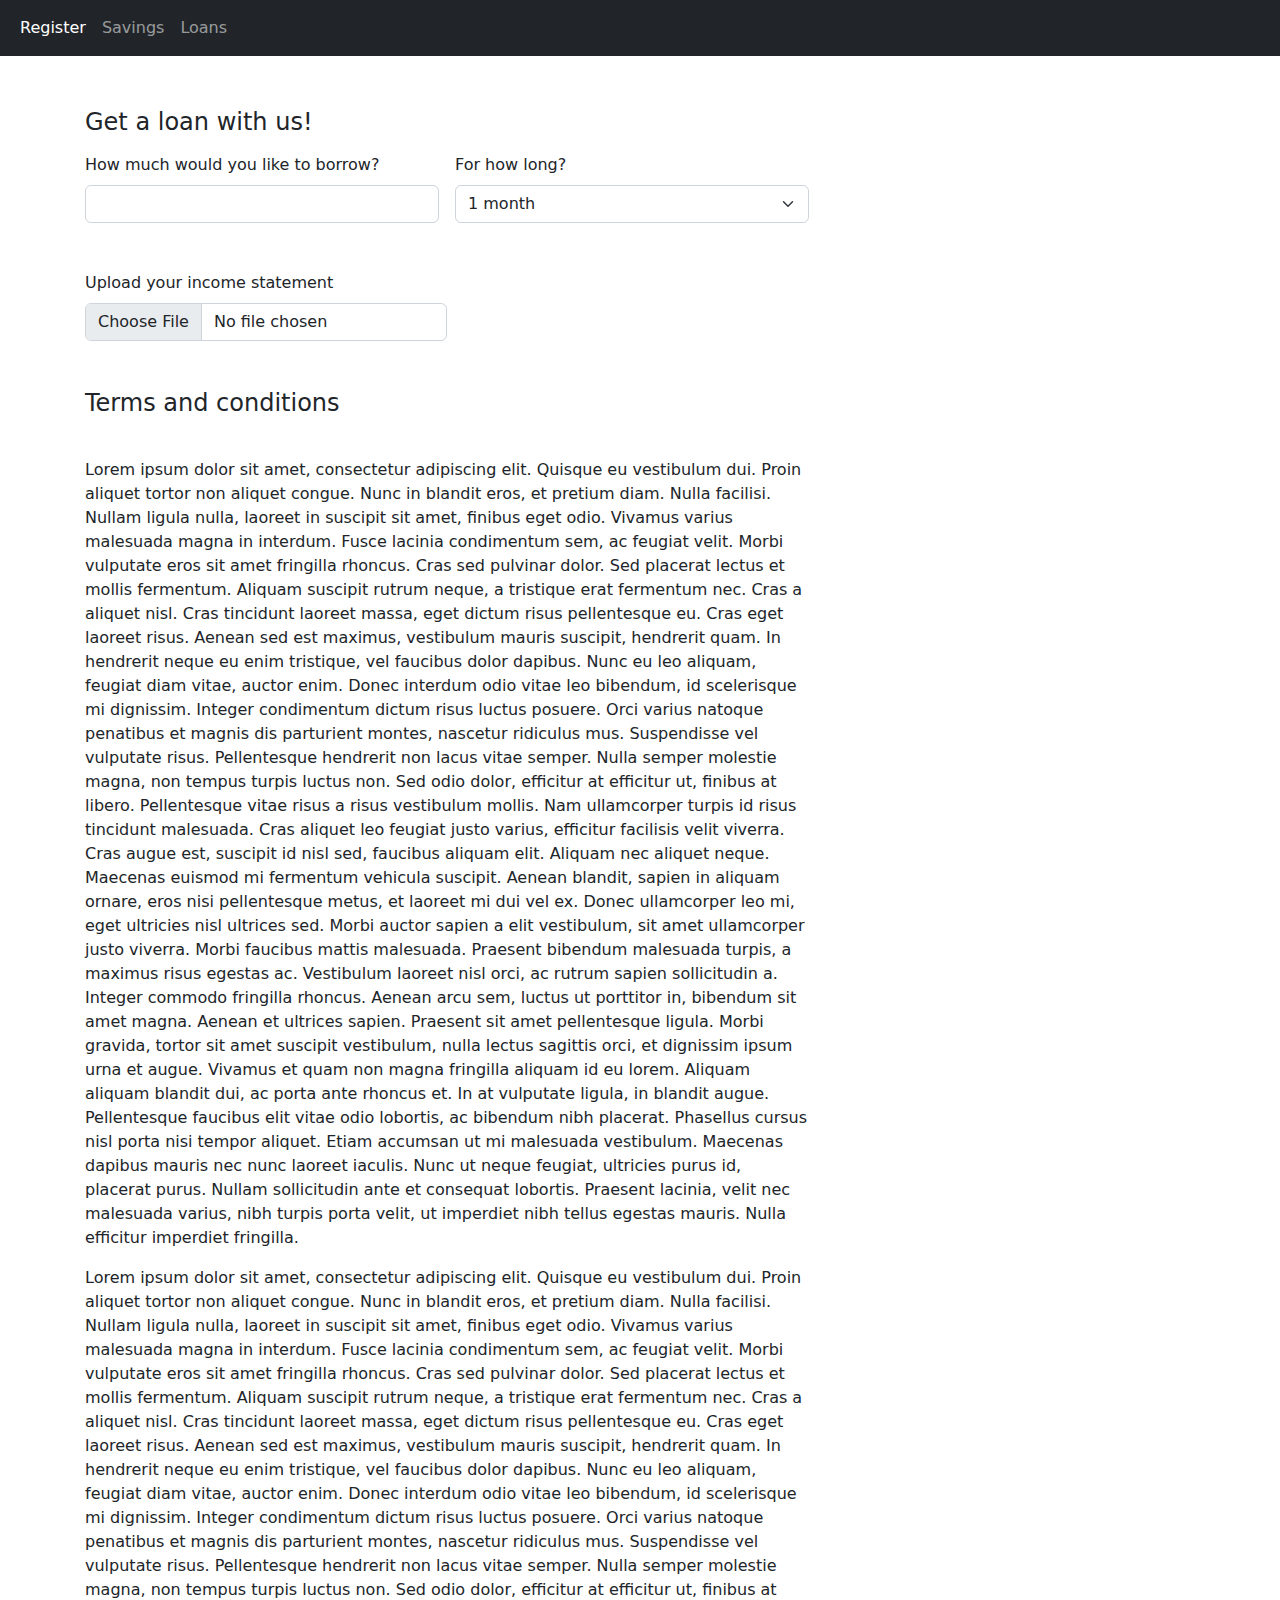
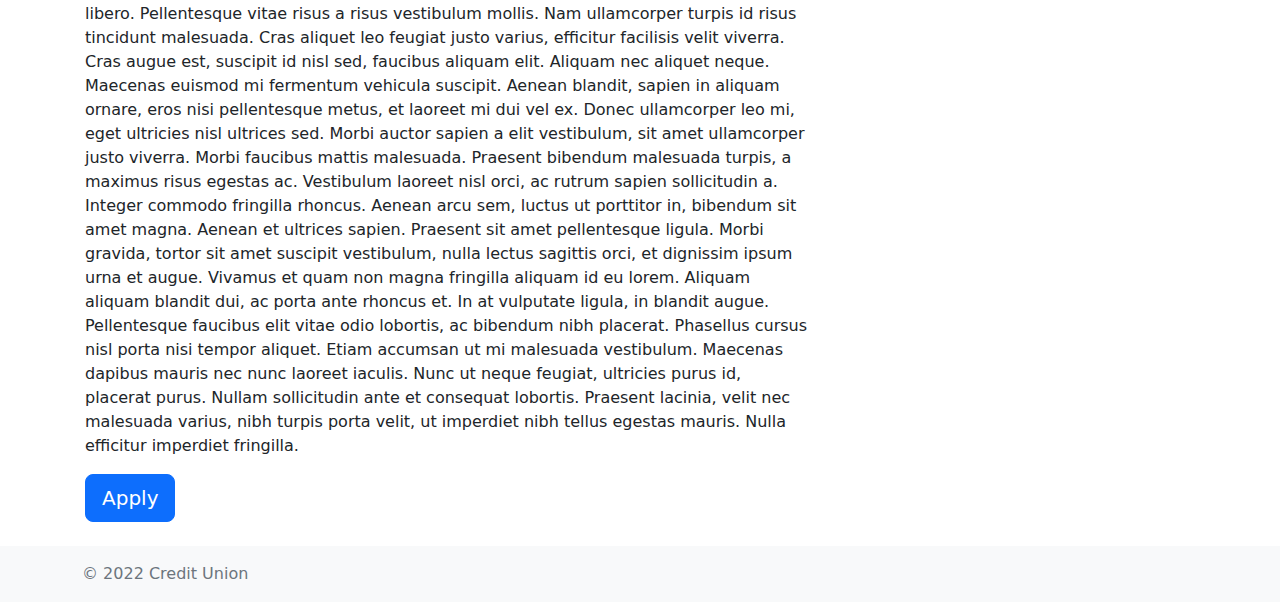
<file: src/web/loans.html>
<!doctype html>
<html lang="en" class="h-100">
<head>
    <meta charset="utf-8">
    <meta name="viewport" content="width=device-width, initial-scale=1">
    <title>Credit Association</title>

    <link href="css/bootstrap.min.css" rel="stylesheet">
    <link href="css/custom.css" rel="stylesheet">
</head>
<body class="d-flex flex-column h-100">

<header>
    <!-- Fixed navbar -->
    <nav class="navbar navbar-expand-md navbar-dark fixed-top bg-dark">
        <div class="container-fluid">

            <div class="collapse navbar-collapse" id="navbarCollapse">
                <ul class="navbar-nav me-auto mb-2 mb-md-0">
                    <li class="nav-item">
                        <a class="nav-link active" aria-current="page" href="index.html">Register</a>
                    </li>
                    <li class="nav-item">
                        <a class="nav-link" href="savings.html">Savings</a>
                    </li>
                    <li class="nav-item">
                        <a class="nav-link"  href="loans.html">Loans</a>
                    </li>
                </ul>
            </div>
        </div>
    </nav>
</header>

<!-- Begin page content -->
<main class="flex-shrink-0">
    <div class="container">
      <div class="row g-5">

        <div class="col-md-7 col-lg-8">
          <br/><br/>
          <h4 class="mb-3">Get a loan with us!</h4>
          <form class="needs-validation" novalidate="">
            <div class="row g-3">
              <div class="col-sm-6">
                <label for="borrow" class="form-label">How much would you like to borrow?</label>
                <input type="text" class="form-control" id="borrow" placeholder="" value="" required="">
              </div>

              <div class="col-sm-6">
                    <label for="period" class="form-label">For how long?</label>
                    <select class="form-select" id="period" required="">
                        <option>1 month</option>
                        <option>2 months</option>
                        <option>1 year </option>
                    </select>
                </div>
            </div>

              <br/>
              <div role="alert" class="sm-6 alert alert-info" id="result" style="display:none">

              </div>

              <div class="col-sm-6">
                  <br/>
                  <label class="form-label">Upload your income statement</label>
                  <input class="form-control" type="file">
              </div>
          </form>

        </div>

          <div class="col-md-7 col-lg-8">
              <h4 class="mb-3">Terms and conditions</h4>
              <div class="col-sm-12">
                  <br/>
                  <p>Lorem ipsum dolor sit amet, consectetur adipiscing elit. Quisque eu vestibulum dui. Proin aliquet tortor non aliquet congue. Nunc in blandit eros, et pretium diam. Nulla facilisi. Nullam ligula nulla, laoreet in suscipit sit amet, finibus eget odio. Vivamus varius malesuada magna in interdum. Fusce lacinia condimentum sem, ac feugiat velit. Morbi vulputate eros sit amet fringilla rhoncus. Cras sed pulvinar dolor.

                      Sed placerat lectus et mollis fermentum. Aliquam suscipit rutrum neque, a tristique erat fermentum nec. Cras a aliquet nisl. Cras tincidunt laoreet massa, eget dictum risus pellentesque eu. Cras eget laoreet risus. Aenean sed est maximus, vestibulum mauris suscipit, hendrerit quam. In hendrerit neque eu enim tristique, vel faucibus dolor dapibus.

                      Nunc eu leo aliquam, feugiat diam vitae, auctor enim. Donec interdum odio vitae leo bibendum, id scelerisque mi dignissim. Integer condimentum dictum risus luctus posuere. Orci varius natoque penatibus et magnis dis parturient montes, nascetur ridiculus mus. Suspendisse vel vulputate risus. Pellentesque hendrerit non lacus vitae semper. Nulla semper molestie magna, non tempus turpis luctus non. Sed odio dolor, efficitur at efficitur ut, finibus at libero. Pellentesque vitae risus a risus vestibulum mollis. Nam ullamcorper turpis id risus tincidunt malesuada. Cras aliquet leo feugiat justo varius, efficitur facilisis velit viverra. Cras augue est, suscipit id nisl sed, faucibus aliquam elit. Aliquam nec aliquet neque. Maecenas euismod mi fermentum vehicula suscipit.

                      Aenean blandit, sapien in aliquam ornare, eros nisi pellentesque metus, et laoreet mi dui vel ex. Donec ullamcorper leo mi, eget ultricies nisl ultrices sed. Morbi auctor sapien a elit vestibulum, sit amet ullamcorper justo viverra. Morbi faucibus mattis malesuada. Praesent bibendum malesuada turpis, a maximus risus egestas ac. Vestibulum laoreet nisl orci, ac rutrum sapien sollicitudin a. Integer commodo fringilla rhoncus. Aenean arcu sem, luctus ut porttitor in, bibendum sit amet magna. Aenean et ultrices sapien. Praesent sit amet pellentesque ligula.

                      Morbi gravida, tortor sit amet suscipit vestibulum, nulla lectus sagittis orci, et dignissim ipsum urna et augue. Vivamus et quam non magna fringilla aliquam id eu lorem. Aliquam aliquam blandit dui, ac porta ante rhoncus et. In at vulputate ligula, in blandit augue. Pellentesque faucibus elit vitae odio lobortis, ac bibendum nibh placerat. Phasellus cursus nisl porta nisi tempor aliquet. Etiam accumsan ut mi malesuada vestibulum. Maecenas dapibus mauris nec nunc laoreet iaculis. Nunc ut neque feugiat, ultricies purus id, placerat purus. Nullam sollicitudin ante et consequat lobortis. Praesent lacinia, velit nec malesuada varius, nibh turpis porta velit, ut imperdiet nibh tellus egestas mauris. Nulla efficitur imperdiet fringilla.
                  </p>
                  <p>Lorem ipsum dolor sit amet, consectetur adipiscing elit. Quisque eu vestibulum dui. Proin aliquet tortor non aliquet congue. Nunc in blandit eros, et pretium diam. Nulla facilisi. Nullam ligula nulla, laoreet in suscipit sit amet, finibus eget odio. Vivamus varius malesuada magna in interdum. Fusce lacinia condimentum sem, ac feugiat velit. Morbi vulputate eros sit amet fringilla rhoncus. Cras sed pulvinar dolor.

                      Sed placerat lectus et mollis fermentum. Aliquam suscipit rutrum neque, a tristique erat fermentum nec. Cras a aliquet nisl. Cras tincidunt laoreet massa, eget dictum risus pellentesque eu. Cras eget laoreet risus. Aenean sed est maximus, vestibulum mauris suscipit, hendrerit quam. In hendrerit neque eu enim tristique, vel faucibus dolor dapibus.

                      Nunc eu leo aliquam, feugiat diam vitae, auctor enim. Donec interdum odio vitae leo bibendum, id scelerisque mi dignissim. Integer condimentum dictum risus luctus posuere. Orci varius natoque penatibus et magnis dis parturient montes, nascetur ridiculus mus. Suspendisse vel vulputate risus. Pellentesque hendrerit non lacus vitae semper. Nulla semper molestie magna, non tempus turpis luctus non. Sed odio dolor, efficitur at efficitur ut, finibus at libero. Pellentesque vitae risus a risus vestibulum mollis. Nam ullamcorper turpis id risus tincidunt malesuada. Cras aliquet leo feugiat justo varius, efficitur facilisis velit viverra. Cras augue est, suscipit id nisl sed, faucibus aliquam elit. Aliquam nec aliquet neque. Maecenas euismod mi fermentum vehicula suscipit.

                      Aenean blandit, sapien in aliquam ornare, eros nisi pellentesque metus, et laoreet mi dui vel ex. Donec ullamcorper leo mi, eget ultricies nisl ultrices sed. Morbi auctor sapien a elit vestibulum, sit amet ullamcorper justo viverra. Morbi faucibus mattis malesuada. Praesent bibendum malesuada turpis, a maximus risus egestas ac. Vestibulum laoreet nisl orci, ac rutrum sapien sollicitudin a. Integer commodo fringilla rhoncus. Aenean arcu sem, luctus ut porttitor in, bibendum sit amet magna. Aenean et ultrices sapien. Praesent sit amet pellentesque ligula.

                      Morbi gravida, tortor sit amet suscipit vestibulum, nulla lectus sagittis orci, et dignissim ipsum urna et augue. Vivamus et quam non magna fringilla aliquam id eu lorem. Aliquam aliquam blandit dui, ac porta ante rhoncus et. In at vulputate ligula, in blandit augue. Pellentesque faucibus elit vitae odio lobortis, ac bibendum nibh placerat. Phasellus cursus nisl porta nisi tempor aliquet. Etiam accumsan ut mi malesuada vestibulum. Maecenas dapibus mauris nec nunc laoreet iaculis. Nunc ut neque feugiat, ultricies purus id, placerat purus. Nullam sollicitudin ante et consequat lobortis. Praesent lacinia, velit nec malesuada varius, nibh turpis porta velit, ut imperdiet nibh tellus egestas mauris. Nulla efficitur imperdiet fringilla.
                  </p>
                  <button id="apply" class="btn btn-primary btn-lg" type="submit">Apply</button>
                  <br/><br/>
                  <div role="alert" class="col-md-4  alert-info" id="message">

                  </div>

              </div>
          </div>
      </div>


    </div>
</main>

<footer class="footer mt-auto py-3 bg-light">
    <div class="container">
        <span class="text-muted">© 2022 Credit Union</span>
        <br/>
        <span class="text-muted" id="location"></span>
    </div>
</footer>

<script src="js/loans.js"></script>
<script src="js/footer.js"></script>

</body>
</html>
</file>
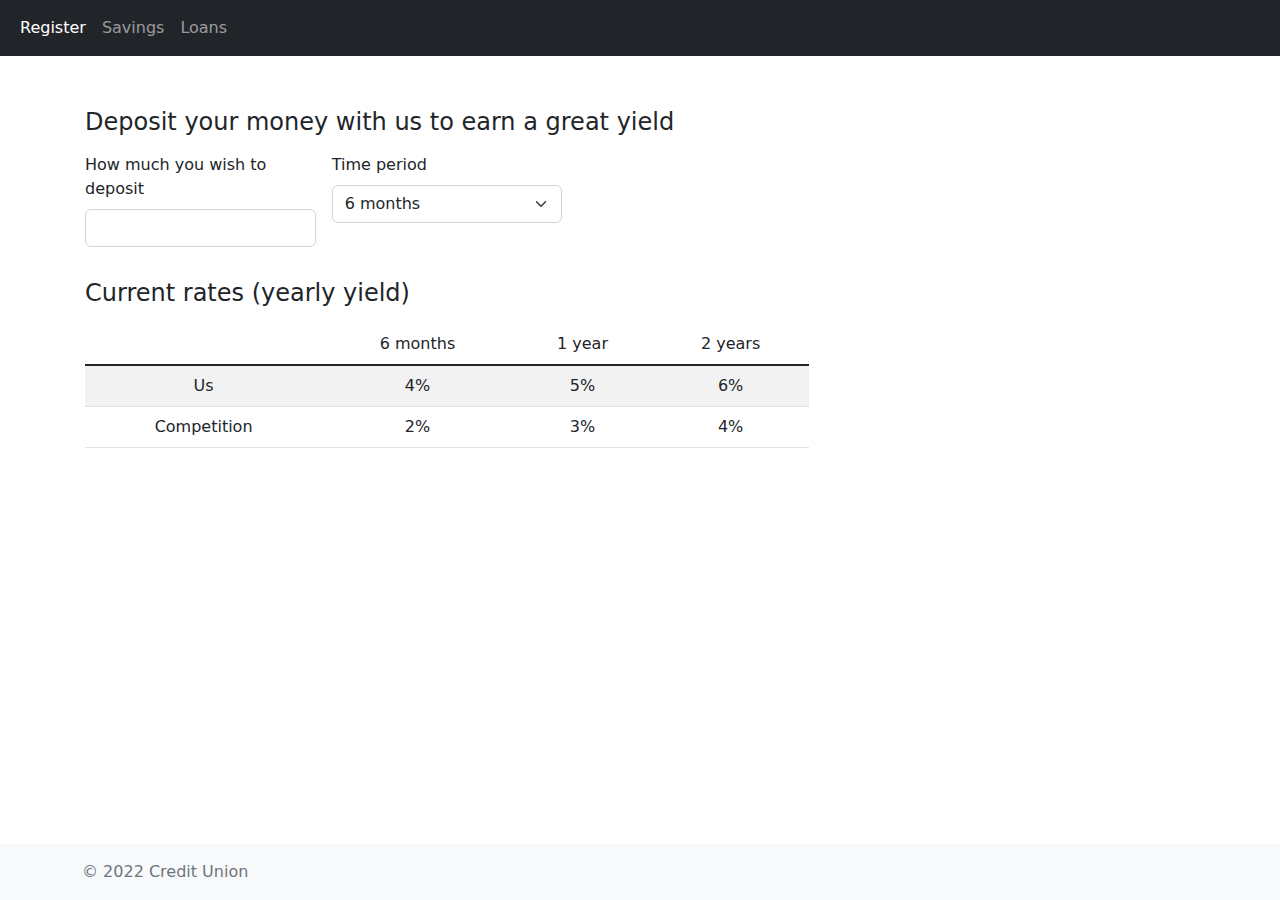
<file: src/web/savings.html>
<!doctype html>
<html lang="en" class="h-100">
<head>
    <meta charset="utf-8">
    <meta name="viewport" content="width=device-width, initial-scale=1">
    <title>Credit Association</title>

    <link href="css/bootstrap.min.css" rel="stylesheet">
    <link href="css/custom.css" rel="stylesheet">
</head>
<body class="d-flex flex-column h-100">

<header>
    <!-- Fixed navbar -->
    <nav class="navbar navbar-expand-md navbar-dark fixed-top bg-dark">
        <div class="container-fluid">

            <div class="collapse navbar-collapse" id="navbarCollapse">
                <ul class="navbar-nav me-auto mb-2 mb-md-0">
                    <li class="nav-item">
                        <a class="nav-link active" aria-current="page" href="index.html">Register</a>
                    </li>
                    <li class="nav-item">
                        <a class="nav-link" href="savings.html">Savings</a>
                    </li>
                    <li class="nav-item">
                        <a class="nav-link"  href="loans.html">Loans</a>
                    </li>
                </ul>
            </div>
        </div>
    </nav>
</header>

<!-- Begin page content -->
<main class="flex-shrink-0">
    <div class="container">


      <div class="row g-5">

        <div class="col-md-7 col-lg-8">
          <br/><br/>
          <h4 class="mb-3">Deposit your money with us to earn a great yield</h4>
          <form class="needs-validation" novalidate="">
            <div class="row g-3">
              <div class="col-sm-4">
                <label for="deposit" class="form-label">How much you wish to deposit</label>
                <input type="text" class="form-control" id="deposit" placeholder="" value="" required="">
              </div>

                <div class="col-md-4">
                    <label for="period" class="form-label">Time period</label>
                    <select class="form-select" id="period" required="">
                        <option value="6 months">6 months</option>
                        <option value="1 Year">1 Year</option>
                        <option value="2 Years">2 Years</option>
                    </select>
                </div>

                <div role="alert" class="col-md-8 alert-info" id="result">

                </div>
                <div class="col-md-12">
                    <h4 class="mb-3">Current rates (yearly yield)</h4>
                    <table id="rates" class="table table-striped text-center">
                        <thead>
                        <tr>
                            <td scope="col"></td>
                            <td scope="col">6 months</td>
                            <td scope="col">1 year</td>
                            <td scope="col">2 years</td>
                        </tr>
                        </thead>
                        <tbody class="table-group-divider">
                        <tr>
                            <td>Us</td>
                            <td>4%</td>
                            <td>5%</td>
                            <td>6%</td>
                        </tr>
                        <tr>
                            <td>Competition</td>
                            <td>2%</td>
                            <td>3%</td>
                            <td>4%</td>
                        </tr>
                        </tbody>
                    </table>
                </div>

            </div>

          </form>
        </div>
      </div>
    </div>
</main>

<footer class="footer mt-auto py-3 bg-light">
    <div class="container">
        <span class="text-muted">© 2022 Credit Union</span>
        <br/>
        <span class="text-muted" id="location"></span>
    </div>
</footer>

<script src="js/savings.js"></script>
<script src="js/footer.js"></script>


</body>
</html>
</file>
<file: src/web/css/custom.css>
main > .container {
      padding: 60px 15px 0;
    }
      .bd-placeholder-img {
        font-size: 1.125rem;
        text-anchor: middle;
        -webkit-user-select: none;
        -moz-user-select: none;
        user-select: none;
      }

      @media (min-width: 768px) {
        .bd-placeholder-img-lg {
          font-size: 3.5rem;
        }
      }

      .b-example-divider {
        height: 3rem;
        background-color: rgba(0, 0, 0, .1);
        border: solid rgba(0, 0, 0, .15);
        border-width: 1px 0;
        box-shadow: inset 0 .5em 1.5em rgba(0, 0, 0, .1), inset 0 .125em .5em rgba(0, 0, 0, .15);
      }

      .b-example-vr {
        flex-shrink: 0;
        width: 1.5rem;
        height: 100vh;
      }

      .bi {
        vertical-align: -.125em;
        fill: currentColor;
      }

      .nav-scroller {
        position: relative;
        z-index: 2;
        height: 2.75rem;
        overflow-y: hidden;
      }

      .nav-scroller .nav {
        display: flex;
        flex-wrap: nowrap;
        padding-bottom: 1rem;
        margin-top: -1px;
        overflow-x: auto;
        text-align: center;
        white-space: nowrap;
        -webkit-overflow-scrolling: touch;
      }
</file>
